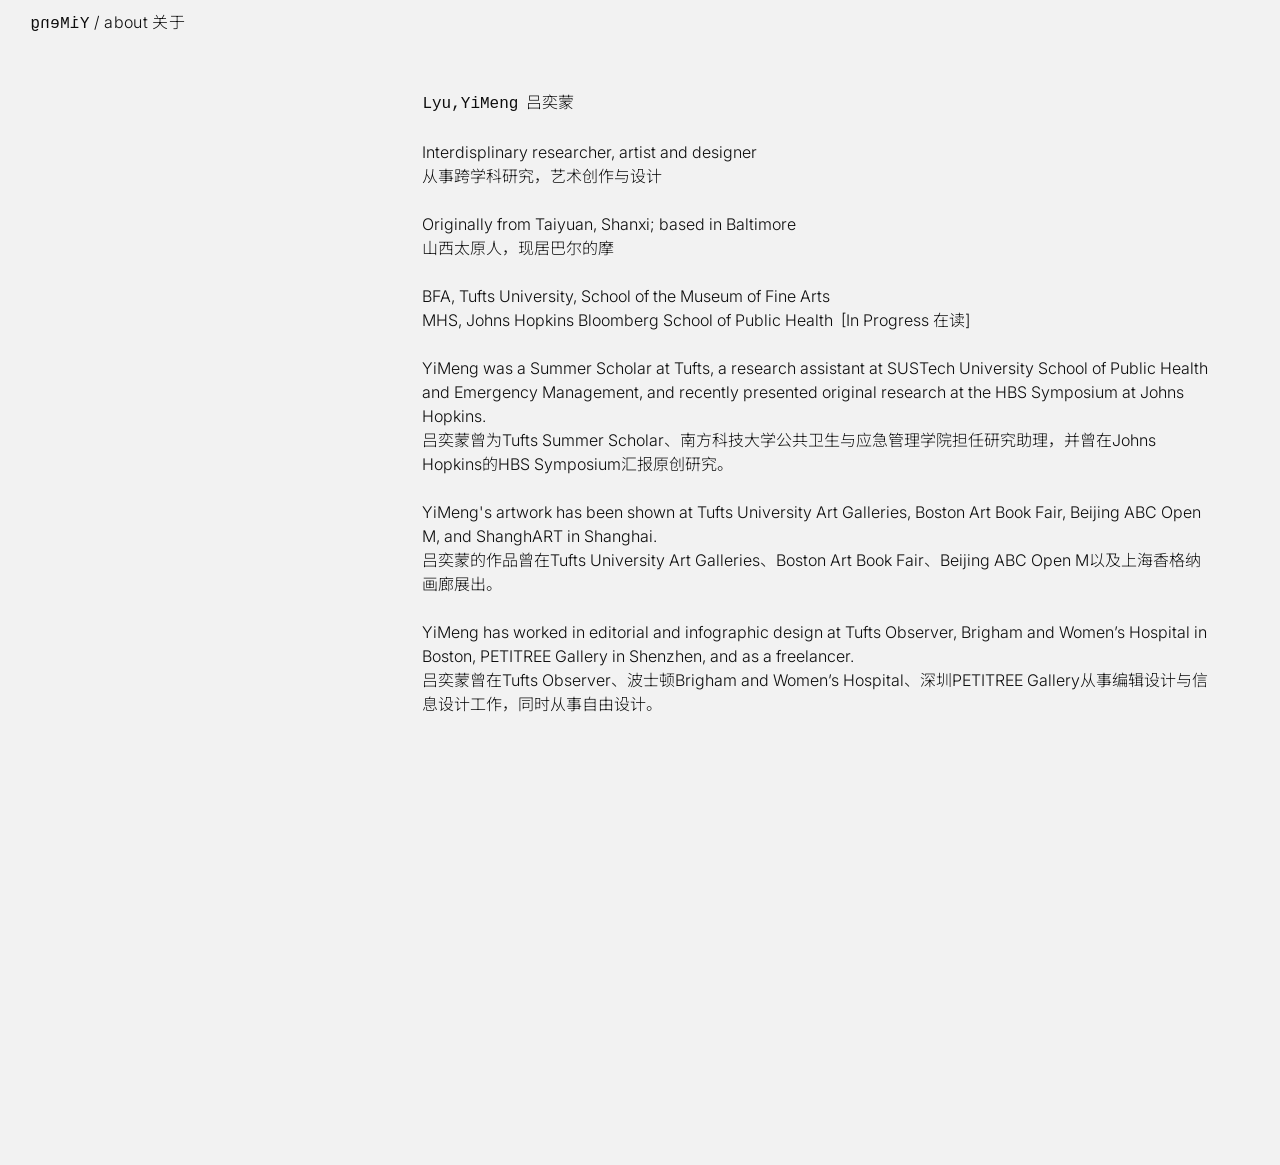
<file: about.html>
<!DOCTYPE html>
<html lang="zh">
<head>
<meta charset="UTF-8">
<meta name="viewport" content="width=device-width, initial-scale=1.0">

<title>about</title>

<link href="https://fonts.googleapis.com/css2?family=Inter:wght@300&family=Noto+Sans+SC:wght@300;400&family=Roboto+Mono:wght@400&display=swap" rel="stylesheet">
<link rel="stylesheet" href="css/style.css">

<style>

/* 原有结构（不动） */
.label {
  max-width: 825px;
  padding-right: 35px;
  margin-left: 33vw;
  margin-top: 10vh;
  margin-bottom: 50vh;
}

/* ⭐ 关键修复：完全复制左上角字体逻辑 */
.name-en {
  font-family: ui-monospace, SFMono-Regular, Menlo, Monaco, Consolas, monospace;
  font-weight: 500;
}

/* 关闭弹性滚动 */
html, body {
  overscroll-behavior: none;
}

/* 隐藏滚动条 */
html::-webkit-scrollbar,
body::-webkit-scrollbar {
  display: none;
}

html, body {
  scrollbar-width: none;
}

</style>

</head>

<body>

<div class="top-left">
  <a href="index.html" class="flip"><span>YiMeng</span></a>
  <a href="about.html" class="hover-tilt"> / about 关于</a>
</div>

<div class="label">
  <span class="name-en">Lyu,YiMeng</span> &nbsp;吕奕蒙<br>
  <br>

  Interdisplinary researcher, artist and designer<br>
  从事跨学科研究，艺术创作与设计<br>
  <br>

  Originally from Taiyuan, Shanxi; based in Baltimore<br>
  山西太原人，现居巴尔的摩<br>
  <br>


  BFA, Tufts University, School of the Museum of Fine Arts<br>
  MHS, Johns Hopkins Bloomberg School of Public Health &nbsp;[In Progress 在读]<br>
  <br>

  YiMeng was a Summer Scholar at Tufts, a research assistant at SUSTech University School of Public Health and Emergency Management, and recently presented original research at the HBS Symposium at Johns Hopkins.<br>
  吕奕蒙曾为Tufts Summer Scholar、南方科技大学公共卫生与应急管理学院担任研究助理，并曾在Johns Hopkins的HBS Symposium汇报原创研究。<br>
  <br>

  YiMeng's artwork has been shown at Tufts University Art Galleries, Boston Art Book Fair, Beijing ABC Open M, and ShanghART in Shanghai.<br>
  吕奕蒙的作品曾在Tufts University Art Galleries、Boston Art Book Fair、Beijing ABC Open M以及上海香格纳画廊展出。<br>
  <br>

  YiMeng has worked in editorial and infographic design at Tufts Observer, Brigham and Women’s Hospital in Boston, PETITREE Gallery in Shenzhen, and as a freelancer.<br>
  吕奕蒙曾在Tufts Observer、波士顿Brigham and Women’s Hospital、深圳PETITREE Gallery从事编辑设计与信息设计工作，同时从事自由设计。<br>
</div>

</body>
</html>
</file>
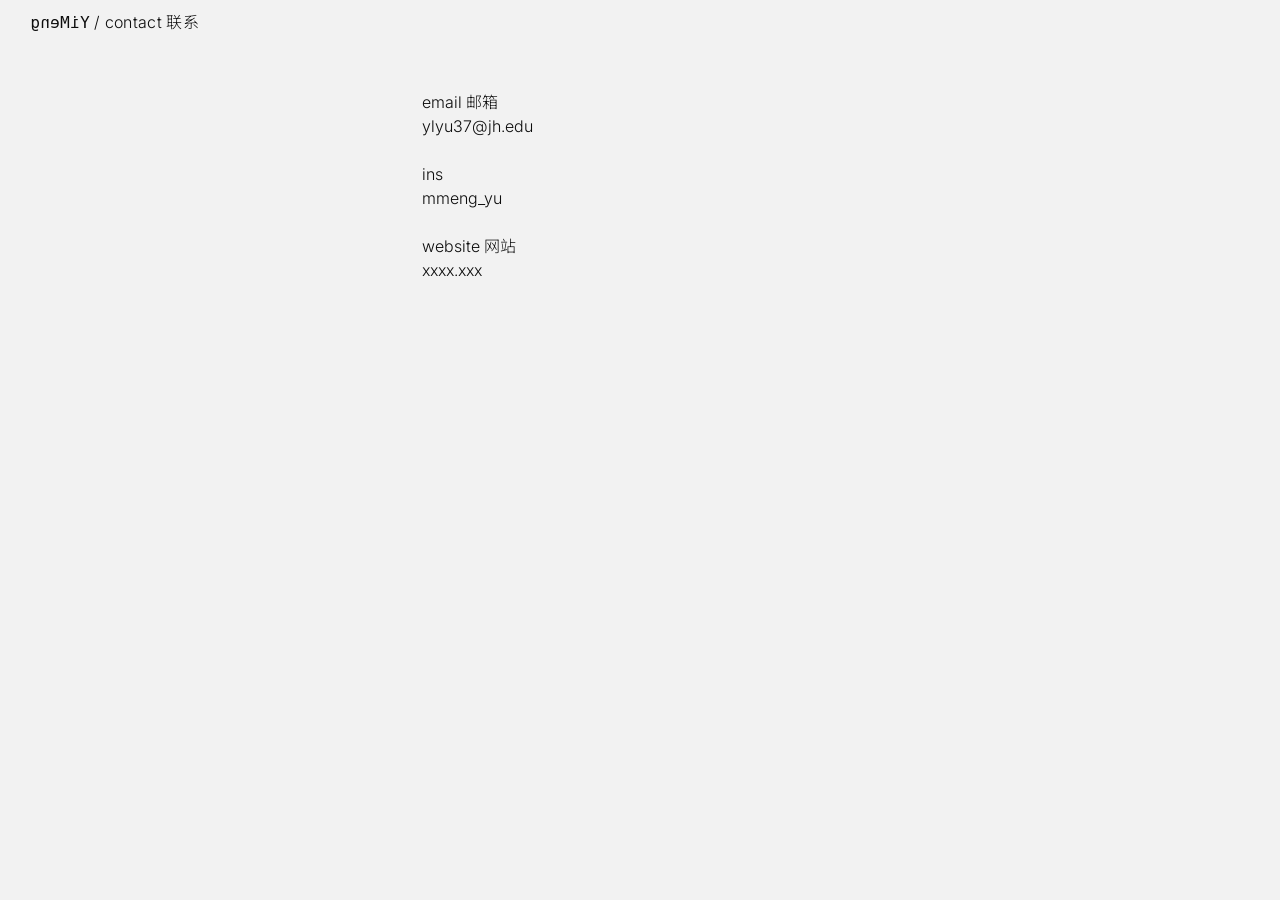
<file: contact.html>
<!DOCTYPE html>
<html lang="zh">
<head>
<meta charset="UTF-8">
<meta name="viewport" content="width=device-width, initial-scale=1.0">

<title>contact</title>

<link href="https://fonts.googleapis.com/css2?family=Inter:wght@300&family=Noto+Sans+SC:wght@300;400&family=Roboto+Mono:wght@400&display=swap" rel="stylesheet">
<link rel="stylesheet" href="css/style.css">

<style>

        /* ❗只加这一点结构，不动原设计 */

        .label {
        max-width: 825px;
        padding-right: 35px;
        margin-left: 33vw;   /* 保持你原来的视觉位置 */
        margin-top: 10vh;
        margin-bottom: 50vh;
        }


        /* 关闭弹性滚动 */
        html, body {
        overscroll-behavior: none;
        }

        /* 隐藏滚动条 */
        html::-webkit-scrollbar,
        body::-webkit-scrollbar {
        display: none;
        }

        html, body {
        scrollbar-width: none;
        }


</style>

</head>

<body>

<!-- ⭐ 左上角（完全独立，不影响布局） -->
<div class="top-left">
  <a href="index.html" class="flip"><span>YiMeng</span></a>
  <a href="contact.html" class="hover-tilt"> / contact 联系</a>
</div>

<!-- ⭐ 原内容（完全不动） -->
<div class="label">

  email 邮箱 <br>
  ylyu37@jh.edu<br>
  <br>
  ins <br>
  mmeng_yu <br>
  <br>
  website 网站 <br>
  xxxx.xxx <br>

</div>

</body>
</html>
</file>
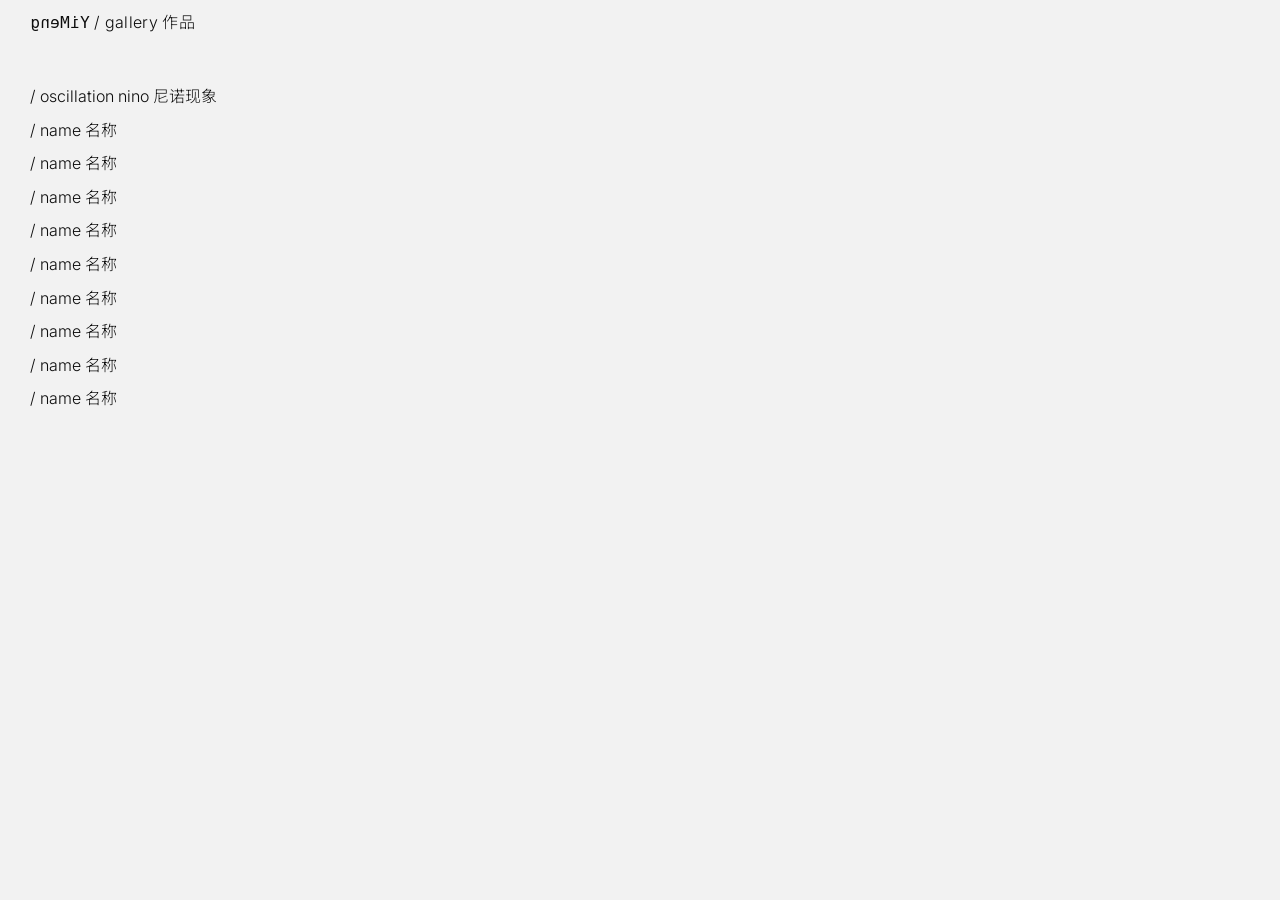
<file: gallery-主站.html>
<!DOCTYPE html>
<html lang="zh">
<head>
<meta charset="UTF-8">
<meta name="viewport" content="width=device-width, initial-scale=1.0">

<title>作品集Portfolio — 吕奕蒙LyuYiMeng</title>

<link href="https://fonts.googleapis.com/css2?family=Inter:wght@300&family=Noto+Sans+SC:wght@300;400&display=swap" rel="stylesheet">

<!-- 🌐 全局 style -->
<link rel="stylesheet" href="css/style.css">

<style>

/* ===============================
   ❗这里只保留 layout / 页面结构
   =============================== */

body {
  display: flex;
  height: 100vh;
}

/* 测试 */
/* body {
  color: red;
} */

/* 关闭整个页面的弹性滚动 */
html, body {
  overscroll-behavior: none;
}

/* 关闭内部所有滚动区域的弹性 */
.nav-scroll,
.left-bottom,
.right {
  overscroll-behavior: none;
}
/* ===== LEFT ===== */
.left {
  width: 33%;
  display: flex;
  flex-direction: column;
}

/* ===== TOP LEFT ===== */
.left-top {
  height: 50%;
  padding: 30px;
  padding-right: 50px;
  display: flex;
  flex-direction: column;
}

/* nav */
.nav-scroll {
  flex: 1;
  overflow-y: auto;
  margin-top: 50px;
}

.nav-scroll::-webkit-scrollbar { display: none; }
.nav-scroll { scrollbar-width: none; }

.nav {
  display: flex;
  flex-direction: column;
  align-items: center;
  
}

.nav a {
  display: block;
  text-align: left;
  width: 100%;
  font-size: 16px;
  line-height: 2.1;
}

/* color: hsla(0, 0%, 0%, 0.90); */

/* 当前选中 */
.nav a.active {
  align-self: flex-start;
  padding-left: 30px; /* ⭐只让选中项缩进 */
}

/* ===== BOTTOM LEFT ===== */
.left-bottom {

  height: 50%;

  padding-top: 15vh;

  padding-left: 60px;

  padding-right: 10vw;

  padding-bottom: 15vh;

  overflow-y: auto;

  display: flex;

  justify-content: center;

  align-items: flex-start;

  box-sizing: border-box;  /* ⭐关键 */

  text-align: left;

}

/* hide scrollbar */
.left-bottom::-webkit-scrollbar { display: none; }
.left-bottom { scrollbar-width: none; }


#project-info {
  width: 100%;
  color: hsla(0, 0%, 0%, 0.6);
}

/* 点击后变纯白 */
.left-bottom.active {
  background: #ffffff;
}

/* ===== RIGHT ===== */
.right {
  width: 67%;
  overflow-y: auto;
}

.right::-webkit-scrollbar { display: none; }
.right { scrollbar-width: none; }

.right img {
  width: 100%;
  display: block;
}

/* ===============================
   📱 手机端重新排版
   =============================== */
    @media (max-width: 768px) and (orientation: portrait) {

        body {
            flex-direction: column;
            height: 100vh;   /* ⭐关键：让 vh 有参照 */
        }

        /* 上半部分（左块） */
        .left {
            width: 100%;
            height: 33vh;        /* ⭐核心：占屏幕1/3 */
            display: flex;
            flex-direction: row;
        }

        /* 左上 / 左下 平分 */
        .left-top,
        .left-bottom {
            width: 50%;
            height: 100%;
        }

        /* 去掉原来的大padding（很重要） */
        .left-top {
            padding: 20px;
            padding-left: 30px;
        }

        .left-bottom {
            padding: 10px;
            padding-top: 10px;
        }

        /* 下半部分（图片） */
        .right {
            width: 100%;
            height: 67vh;        /* ⭐剩下的空间 */
            overflow-y: auto;
        }
    }


</style>





</head>

<body>

<!-- ✅ 全站统一左上角 -->
<div class="top-left">
  <a href="index.html" class="flip"><span>YiMeng</span></a>
  <a href="gallery-入口.html" class="hover-tilt"> / gallery 作品</a>
</div>


<div class="left">

  <!-- ================= 左上：项目列表 ================= -->
  <div class="left-top">

    <!-- ❌ breadcrumb 已移除（由 top-left 替代） -->

    <div class="nav-scroll">
      <div class="nav">

        <a href="#" data-project="a">/ oscillation nino 尼诺现象</a> 
        <a href="#" data-project="b">/ name 名称</a>
        <a href="#" data-project="c">/ name 名称</a>
        <a href="#" data-project="a">/ name 名称</a>
        <a href="#" data-project="b">/ name 名称</a>
        <a href="#" data-project="c">/ name 名称</a>
        <a href="#" data-project="a">/ name 名称</a>
        <a href="#" data-project="b">/ name 名称</a>
        <a href="#" data-project="c">/ name 名称</a>
        <a href="#" data-project="a">/ name 名称</a>
        <a href="#" data-project="b">/ name 名称</a>
        <a href="#" data-project="c">/ name 名称</a>
        <a href="#" data-project="a">/ name 名称</a>
        <a href="#" data-project="b">/ name 名称</a>
        <a href="#" data-project="c">/ name 名称</a>

      </div>
    </div>

  </div>

  <!-- ================= 左下：描述 ================= -->
  <div class="left-bottom">
    <div id="project-info"></div>
  </div>

</div>

<!-- ================= 右侧：图片 ================= -->
<div class="right" id="project-images"></div>


<!-- ================= JS（完全不动） ================= -->
<script>

/* ================= 项目A ================= */
document.querySelector('[data-project="a"]').onclick = function(e) {
  e.preventDefault();

  document.querySelectorAll('.nav a').forEach(link => link.classList.remove('active'));
  this.classList.add('active');

  document.querySelector('.left-bottom').classList.add('active');

  document.getElementById("project-info").innerHTML = `
    <div>
      Materials填写
      <br>
      描述
      <br>
      Everyone has the right to
    </div>
  `;

  document.getElementById("project-images").innerHTML = `
    <img src="Media/WorkA/WorkA4.jpg">
    <img src="Media/WorkA/WorkA5.jpg">
    <img src="Media/WorkA/WorkA6.jpg">
  `;
};

/* ================= 项目B ================= */
document.querySelector('[data-project="b"]').onclick = function(e) {
  e.preventDefault();

  document.querySelectorAll('.nav a').forEach(link => link.classList.remove('active'));
  this.classList.add('active');

  document.getElementById("project-info").innerHTML = `
    <div>
      Materials填写
      <br>
      描述
      <br><br>
      Everyone has the right to freedom of thought, conscience and religion; this right includes freedom to change his religion or belief, and freedom, either alone or in community with others and in public or private, to manifest his religion or belief in teaching, practice, worship and observance.
      Everyone has the right to freedom of opinion and expression; this right includes freedom to hold opinions without interference and to seek, receive and impart information and ideas through any media and regardless of frontiers.
      Everyone has the right to rest and leisure, including reasonable limitation of working hours and periodic holidays with pay.

    </div>
  `;

  document.getElementById("project-images").innerHTML = `
    <img src="Media/WorkA/WorkA4.jpg">
    <img src="Media/WorkA/WorkA5.jpg">
    <img src="Media/WorkA/WorkA6.jpg">
  `;
};

/* ================= 项目C ================= */
document.querySelector('[data-project="c"]').onclick = function(e) {
  e.preventDefault();

  document.querySelectorAll('.nav a').forEach(link => link.classList.remove('active'));
  this.classList.add('active');

  document.getElementById("project-info").innerHTML = `
    <div>
      【内容】
    </div>
  `;

  document.getElementById("project-images").innerHTML = `
    <img src="Media/WorkC/【图片1.jpg】">
  `;
};

</script>

</body>
</html>
</file>
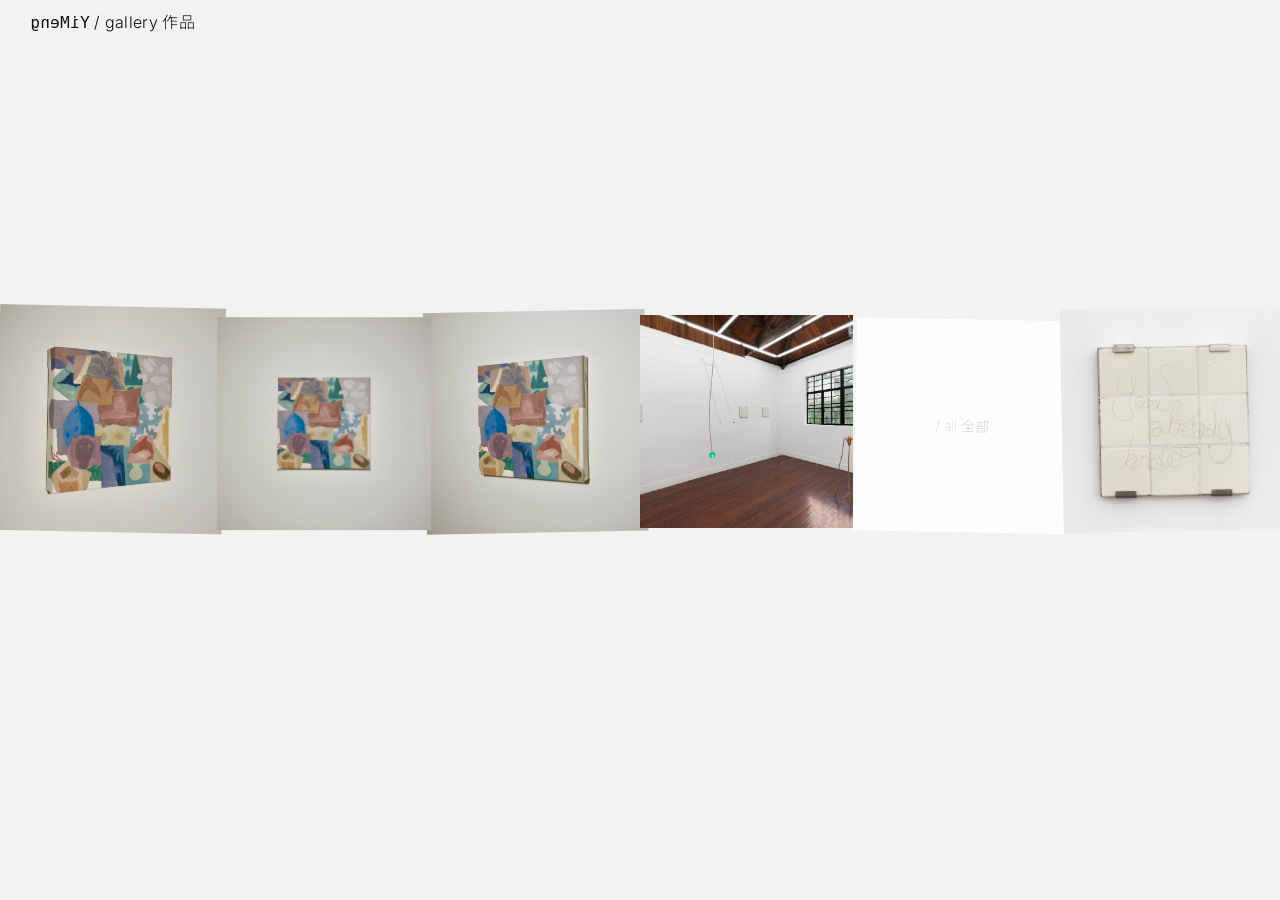
<file: gallery-入口.html>
<!DOCTYPE html>
<html lang="zh">
<head>
  <meta charset="UTF-8">
  <meta name="viewport" content="width=device-width, initial-scale=1.0">
  <title>作品集Portfolio — 吕奕蒙LyuYiMeng</title>

  <link href="https://fonts.googleapis.com/css2?family=Inter:wght@300&family=Noto+Sans+SC:wght@300;400&display=swap" rel="stylesheet">
  <link rel="stylesheet" href="css/style.css">

  <style>

    body {
      height: 100vh;
      overflow: hidden;
    }

    /* ⭐一排布局（核心） */
    .grid-wrap {
      position: fixed;
      top: 35%;
      left: 0;              /* ⭐关键：顶左右 */
      width: 100%;

      display: flex;
    }

    /* ⭐每个正方形 */
    .grid-item {
      width: calc(100vw / var(--n));  /* ⭐关键 */
      aspect-ratio: 1;
      overflow: hidden;
    }

    /* 保留你的视觉 */
    .grid-item:nth-child(1) { background: url('/Media/WorkA/WorkA1.jpg') center/cover; transform: translate(2%, -1%) scale(1.06) rotate(1.2deg); }
    .grid-item:nth-child(2) { background: url('/Media/WorkA/WorkA3.jpg') center/cover; transform: translate(2%, 1%) scale(1.0); 
    z-index: 10;}
    .grid-item:nth-child(3) { background: url('/Media/WorkA/WorkA2.jpg') center/cover; transform: translate(1%, 0.2%) scale(1.04) rotate(-1.1deg);}
    .grid-item:nth-child(4) { background: url('/Media/WorkA/WorkA4.jpg') center/cover; transform: translate(1%, -2%) scale(1。03) rotate(1.8deg); 
    position: relative;
    z-index: 10; }
    .grid-item:nth-child(5) { background: url('/Media/WorkA/WorkA6.jpg') center/cover; transform: translate(1%, 2%) scale(1) rotate(1.1deg);}
    .grid-item:nth-child(6) { background: url('/Media/WorkA/WorkA5.jpg') center/cover; transform: translate(0%, -1%) scale(1.05) rotate(-1.1deg); }
    /* all */
    .grid-item.full-index {
      display: flex;
      align-items: center;
      justify-content: center;
      background: hsla(0, 0%, 100%, 0.85);
    }

    .full-index a {
      font-size: 14px;
      font-weight: 100;
      color: #bababa;
    }

    /* 手机端 */
    @media (max-width: 768px) {

      body {
        overflow: auto;
        height: auto;
      }

      .grid-wrap {
        position: static;
        width: 100%;
        margin: 40vh 0;
      }

      .grid-item {
        width: calc(100vw / var(--n));
      }
    }

  </style>
</head>

<body>

  <div class="top-left">
    <a href="index.html" class="flip"><span>YiMeng</span></a>
    <a href="gallery-主站.html" class="hover-tilt"> / gallery 作品</a>
  </div>

  <!-- ⭐只保留一个 grid-wrap + 放这里 -->
  <div class="grid-wrap" style="--n: 6;">

    <a class="grid-item" href="work-a.html"></a>
    <a class="grid-item" href="work-b.html"></a>
    <a class="grid-item" href="work-c.html"></a>
    <a class="grid-item" href="work-d.html"></a>

    <div class="grid-item full-index">
    <a href="gallery-主站.html" class="hover-tilt">/ all 全部</a>
    </div>

    <a class="grid-item" href="work-e.html"></a>

  </div>

</body>
</html>
</file>
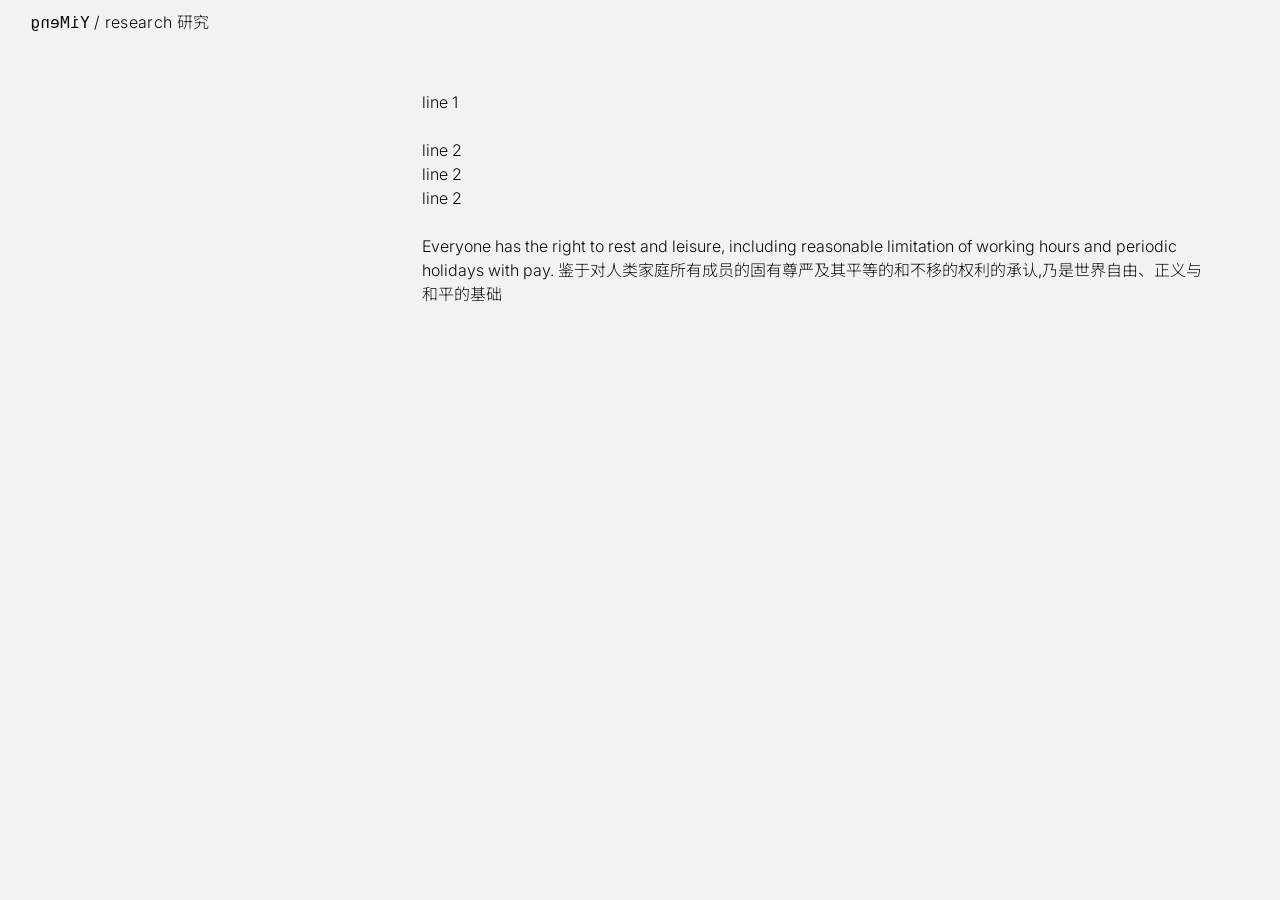
<file: research.html>
<!DOCTYPE html>
<html lang="zh">
<head>
<meta charset="UTF-8">
<meta name="viewport" content="width=device-width, initial-scale=1.0">

<title>research</title>

<link href="https://fonts.googleapis.com/css2?family=Inter:wght@300&family=Noto+Sans+SC:wght@300;400&family=Roboto+Mono:wght@400&display=swap" rel="stylesheet">
<link rel="stylesheet" href="css/style.css">

<style>

        /* ❗只加这一点结构，不动原设计 */

        .label {
        max-width: 825px;
        padding-right: 35px;
        margin-left: 33vw;   /* 保持你原来的视觉位置 */
        margin-top: 10vh;
        margin-bottom: 50vh;
        }


        /* 关闭弹性滚动 */
        html, body {
        overscroll-behavior: none;
        }

        /* 隐藏滚动条 */
        html::-webkit-scrollbar,
        body::-webkit-scrollbar {
        display: none;
        }

        html, body {
        scrollbar-width: none;
        }


</style>

</head>

<body>

<!-- ⭐ 左上角（完全独立，不影响布局） -->
<div class="top-left">
  <a href="index.html" class="flip"><span>YiMeng</span></a>
  <a href="research.html" class="hover-tilt"> / research 研究</a>
</div>

<!-- ⭐ 原内容（完全不动） -->
<div class="label">

  line 1 <br>
  <br>
  line 2 <br>
  line 2 <br>
  line 2 <br>
  <br>
  <p> Everyone has the right to rest and leisure, including reasonable limitation of working hours and periodic holidays with pay.
  鉴于对人类家庭所有成员的固有尊严及其平等的和不移的权利的承认,乃是世界自由、正义与和平的基础 </p>

</div>

</body>
</html>
</file>
<file: css/style.css>
/* ===============================
   🌐 UNIVERSAL STYLE ONLY
   =============================== */

/* ===== 颜色系统 ===== */
:root {
  --bg-color: hsl(0, 0%, 95%);
  --text-color: hsla(0, 0%, 0%, 0.95);
}

/* ===== reset ===== */
* {
  margin: 0;
  padding: 0;
  box-sizing: border-box;
}

/* ===============================
   🌐 TYPOGRAPHY SYSTEM
   =============================== */

body {
  font-family: "Inter", "Noto Sans SC", sans-serif;
  font-weight: 300;

  font-size: 16px;
  line-height: 1.5;

  background: var(--bg-color);
  color: var(--text-color);
}

/* ❗去掉默认段落间距 */
p {
  margin: 0;
}

/* ===== 链接统一 ===== */
a {
  text-decoration: none;
  color: inherit;
}

/* ===============================
   左上角（全站）
   =============================== */

.top-left {
  position: fixed;
  top: 10px;
  left: 30px;

  font-size: 16px;
  letter-spacing: 0.02em;

  z-index: 999;
}

/* YiMeng 单独 mono ⭐ */
.top-left span {
  font-family: ui-monospace, SFMono-Regular, Menlo, Monaco, Consolas, monospace;
  font-weight: 500;
}

/* ===============================
   动效语言
   =============================== */

/* YiMeng flip */
.flip span {
  display: inline-block;
  transform: scaleX(-1);
  transition: transform 0s ease;
}

.flip:hover span {
  transform: scaleX(1);
}

/* hover twist */
.hover-tilt {
  display: inline-block;
  transition: transform 0s ease;
}

.hover-tilt:hover {
  transform: rotate(-2deg) scale(1.03);
}
</file>
